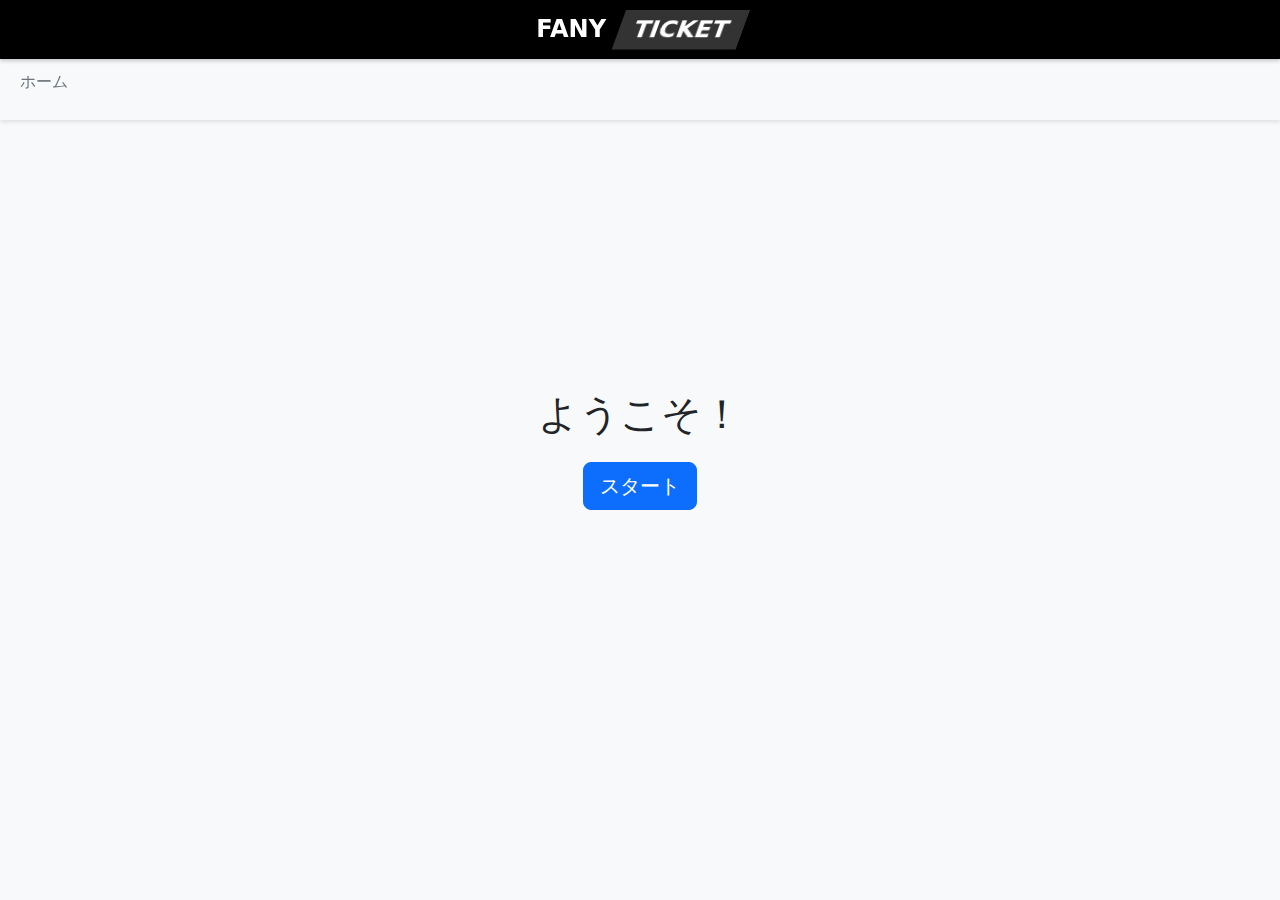
<file: index.html>
<!DOCTYPE html>
<html lang="ja">

<head>
    <meta charset="UTF-8">
    <meta name="viewport" content="width=device-width, initial-scale=1.0">
    <title>スタートページ</title>
    <link href="style.css" rel="stylesheet">
    <link href="https://cdn.jsdelivr.net/npm/bootstrap@5.3.0-alpha1/dist/css/bootstrap.min.css" rel="stylesheet">
</head>
<body class="d-flex justify-content-center align-items-center vh-100 bg-light">
    <header class="header">
        <div class="header-inner">
            <h1 class="header-logo">FANY <span class="header-highlight">Ticket</span></h1>
        </div>
    </header>
   <nav class="breadcrumb-container" aria-label="breadcrumb">
        <ol class="breadcrumb">
            <li class="breadcrumb-item active" aria-current="page">ホーム</li>
        </ol>
    </nav>
    <div class="text-center">
        <h1 class="mb-4">ようこそ！</h1>
        <button id="startButton" class="btn btn-primary btn-lg">スタート</button>
    </div>
    <script>
        document.getElementById('startButton').addEventListener('click', function() {
            window.location.href = 'question1.html';
        });
    </script>
</body>
</html>
</file>
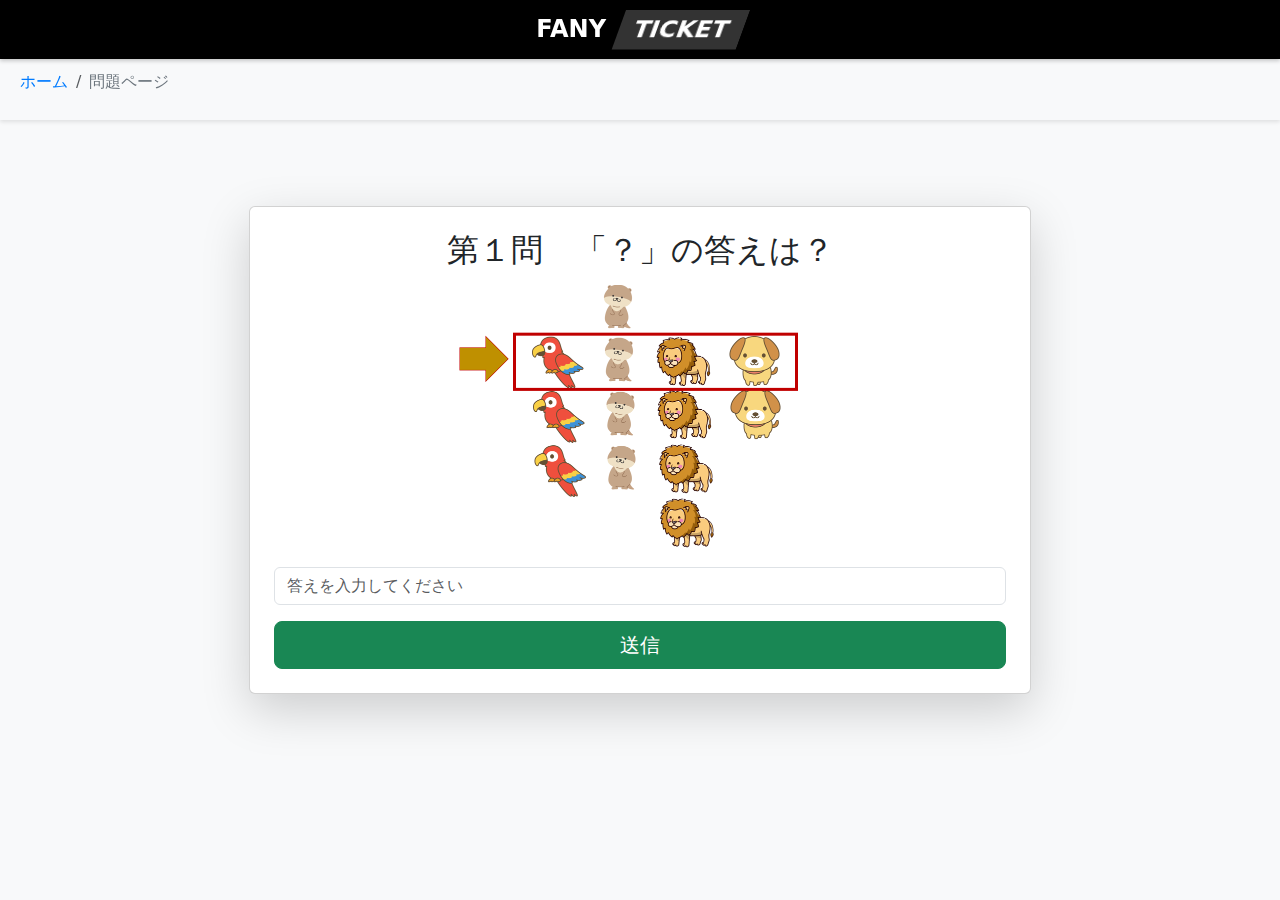
<file: question1.html>
<!DOCTYPE html>
<html lang="ja">
<head>
    <meta charset="UTF-8">
    <meta name="viewport" content="width=device-width, initial-scale=1.0">
    <title>問題ページ</title>
    <link href="style.css" rel="stylesheet">
    <link href="https://cdn.jsdelivr.net/npm/bootstrap@5.3.0-alpha1/dist/css/bootstrap.min.css" rel="stylesheet">
</head>
<body class="d-flex justify-content-center align-items-center vh-100 bg-light">
    <header class="header">
        <div class="header-inner">
            <h1 class="header-logo">FANY <span class="header-highlight">Ticket</span></h1>
        </div>
    </header>
   <nav class="breadcrumb-container" aria-label="breadcrumb">
    <ol class="breadcrumb">
        <li class="breadcrumb-item"><a href="index.html">ホーム</a></li>
        <li class="breadcrumb-item active" aria-current="page">問題ページ</li>
    </ol>
</nav>
    <div class="card shadow-lg p-4">
        <h2 class="text-center mb-3">第１問　「？」の答えは？</h2>
            <!-- 埋め込む画像 -->
            <div class="text-center mb-3">
                <img src="question1.png" alt="説明画像" class="img-fluid rounded w-50">
            </div>
        <input type="text" id="answerInput" class="form-control mb-3" placeholder="答えを入力してください">
        <div class="d-grid">
            <button id="submitButton" class="btn btn-success btn-lg">送信</button>
        </div>
    </div>
    <script>
        document.addEventListener('DOMContentLoaded', function() {
            const correctAnswer = "正解"; // 正しい答えを設定
            const submitButton = document.getElementById('submitButton');

            submitButton.addEventListener('click', function() {
                const userAnswer = document.getElementById('answerInput').value.trim();
                if (userAnswer === correctAnswer) {
                    // 正解の場合は結果ページへ遷移
                    alert('正解です！次のページへ進みます。');
                    window.location.href = 'question2.html';
                } else {
                    // 不正解の場合は警告メッセージを表示
                    alert('不正解です。もう一度お試しください。');
                }
            });
        });
    </script>
</body>
</html>
</file>
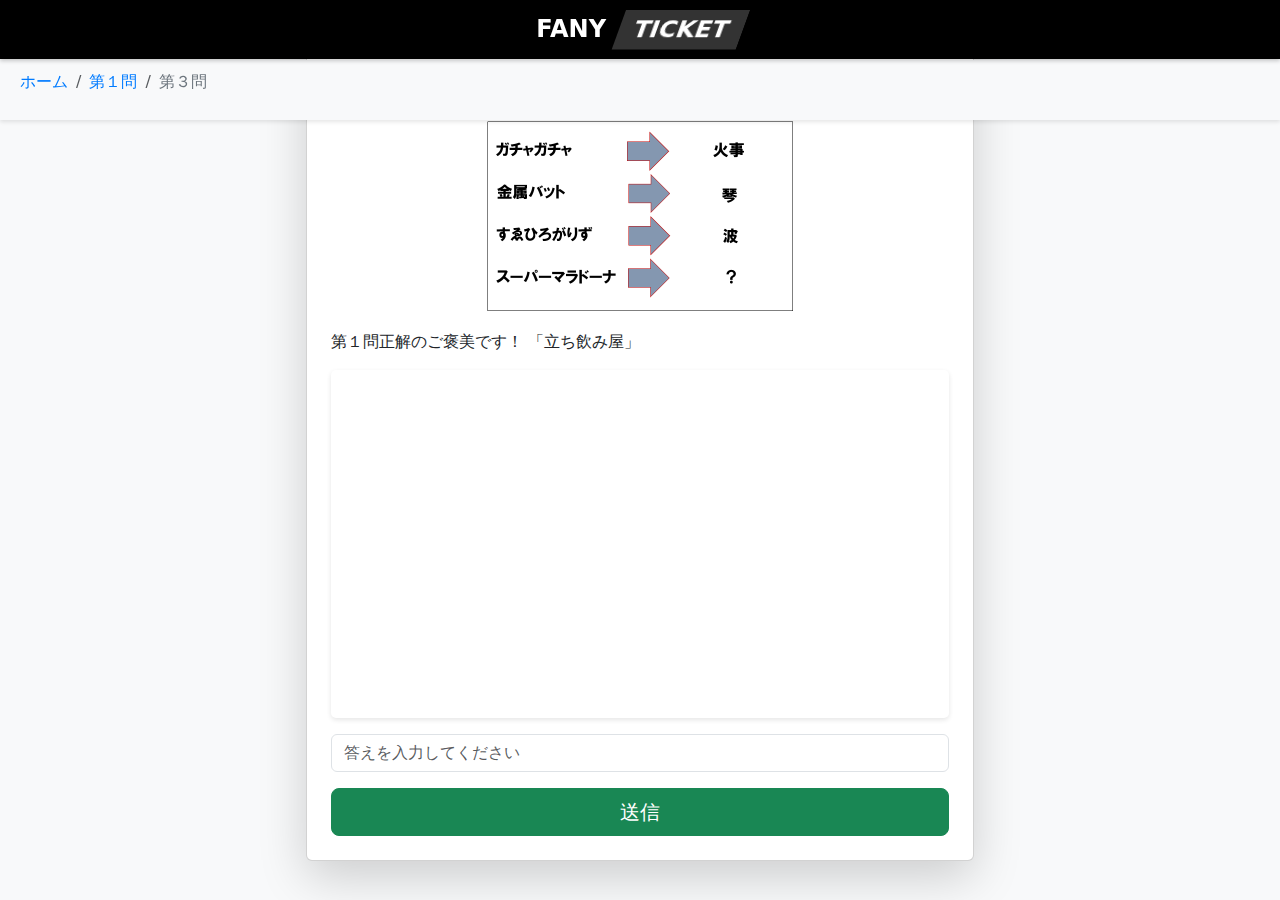
<file: question2.html>
<!DOCTYPE html>
<html lang="ja">
<head>
    <meta charset="UTF-8">
    <meta name="viewport" content="width=device-width, initial-scale=1.0">
    <title>問題ページ</title>
    <link href="style.css" rel="stylesheet">
    <link href="https://cdn.jsdelivr.net/npm/bootstrap@5.3.0-alpha1/dist/css/bootstrap.min.css" rel="stylesheet">
</head>
<body class="d-flex justify-content-center align-items-center vh-100 bg-light">
    <header class="header">
        <div class="header-inner">
            <h1 class="header-logo">FANY <span class="header-highlight">Ticket</span></h1>
        </div>
    </header>
   <nav class="breadcrumb-container" aria-label="breadcrumb">
    <ol class="breadcrumb">
        <li class="breadcrumb-item"><a href="index.html">ホーム</a></li>
        <li class="breadcrumb-item"><a href="question1.html">第１問</a></li>
                <li class="breadcrumb-item active" aria-current="page">第３問</li>
    </ol>
</nav>
    <div class="card shadow-lg p-4">
        <h2 class="text-center mb-3">第２問　？に入る答えを</h2>
            <!-- 埋め込む画像 -->
            <div class="text-center mb-3">
                <img src="question2.png" alt="説明画像" class="img-fluid rounded w-50">
            </div>
        <p>第１問正解のご褒美です！ 「立ち飲み屋」</p>
	<div class="text-center mb-3 youtube-embed-container">
    	<iframe 
        	src="https://www.youtube.com/embed/zPyRvk1Z53g?si=XzkJSRomuaXFXzK2" 
        	title="YouTube video player" 
        	frameborder="0" 
        	allow="accelerometer; autoplay; clipboard-write; encrypted-media; gyroscope; picture-in-picture" 
        	allowfullscreen>
    	</iframe>
	</div>
        <input type="text" id="answerInput" class="form-control mb-3" placeholder="答えを入力してください">
        <div class="d-grid">
            <button id="submitButton" class="btn btn-success btn-lg">送信</button>
        </div>
    </div>
    <script>
        document.addEventListener('DOMContentLoaded', function() {
            const correctAnswer = "正解"; // 正しい答えを設定
            const submitButton = document.getElementById('submitButton');

            submitButton.addEventListener('click', function() {
                const userAnswer = document.getElementById('answerInput').value.trim();
                if (userAnswer === correctAnswer) {
                    // 正解の場合は結果ページへ遷移
                    alert('正解です！次のページへ進みます。');
                    window.location.href = 'result.html';
                } else {
                    // 不正解の場合は警告メッセージを表示
                    alert('不正解です。もう一度お試しください。');
                }
            });
        });
    </script>
</body>
</html>
</file>
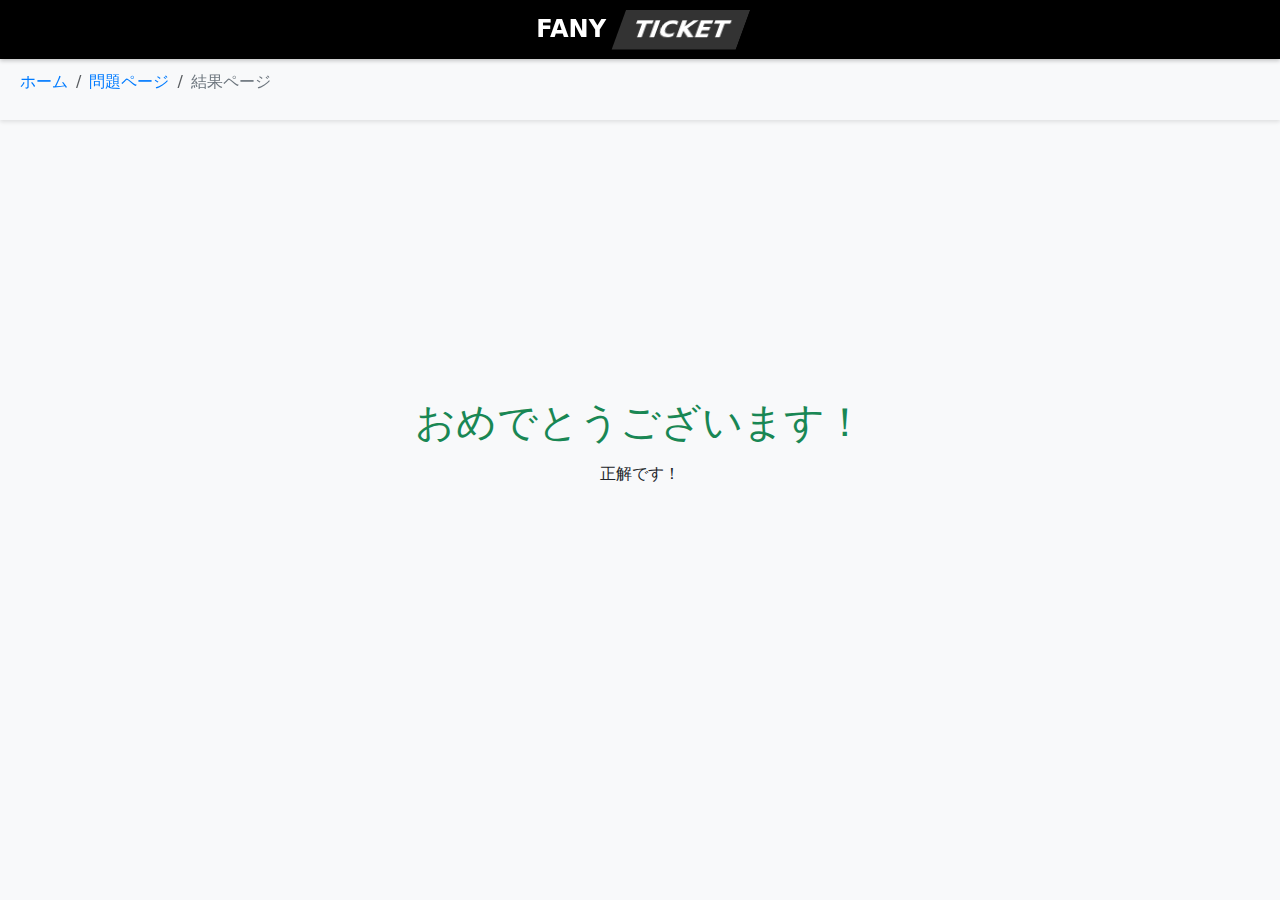
<file: result.html>
<!DOCTYPE html>
<html lang="ja">
<head>
    <meta charset="UTF-8">
    <meta name="viewport" content="width=device-width, initial-scale=1.0">
    <title>結果ページ</title>
    <link href="style.css" rel="stylesheet">
    <link href="https://cdn.jsdelivr.net/npm/bootstrap@5.3.0-alpha1/dist/css/bootstrap.min.css" rel="stylesheet">
</head>
<body class="d-flex justify-content-center align-items-center vh-100 bg-light">
    <header class="header">
        <div class="header-inner">
            <h1 class="header-logo">FANY <span class="header-highlight">Ticket</span></h1>
        </div>
    </header>
   <nav class="breadcrumb-container" aria-label="breadcrumb">
    <ol class="breadcrumb">
        <li class="breadcrumb-item"><a href="index.html">ホーム</a></li>
        <li class="breadcrumb-item"><a href="question.html">問題ページ</a></li>
        <li class="breadcrumb-item active" aria-current="page">結果ページ</li>
    </ol>
</nav>
    <div class="text-center">
        <h1 class="text-success mb-3">おめでとうございます！</h1>
        <p>正解です！</p>
    </div>
</body>
</html>
</file>
<file: style.css>
body {
      height: 100%; /* 高さを100%に設定 */
      margin: 0;
      overflow-y: auto; /* 縦スクロールを許可 */
      background-color: #f8f9fa; /* 背景色を設定 */
}

.container {
    text-align: center;
    background: #fff;
    padding: 20px;
    border-radius: 10px;
    box-shadow: 0 4px 8px rgba(0, 0, 0, 0.1);
}

button {
    background-color: #007BFF;
    color: white;
    padding: 10px 20px;
    border: none;
    border-radius: 5px;
    cursor: pointer;
    font-size: 16px;
    margin-top: 10px;
}

button:hover {
    background-color: #0056b3;
}

input {
    padding: 10px;
    font-size: 16px;
    width: 80%;
    margin-top: 10px;
    border: 1px solid #ccc;
    border-radius: 5px;
}
/* ヘッダー全体のスタイル */
.header {
    background-color: #000; /* 黒い背景 */
    color: #fff; /* 白いテキスト */
    padding: 10px 20px;
    position: fixed;
    top: 0;
    width: 100%;
    z-index: 1000; /* 常に前面に表示 */
    box-shadow: 0 2px 4px rgba(0, 0, 0, 0.2); /* 影を追加 */
}

/* ヘッダー内部のコンテンツを中央揃え */
.header-inner {
    display: flex;
    justify-content: center;
    align-items: center;
}

/* ヘッダーロゴのスタイル */
.header-logo {
    font-size: 1.5em;
    font-weight: bold;
    margin: 0;
    text-transform: uppercase; /* 大文字に変換 */
}

/* "Ticket" 部分の平行四辺形スタイル */
.header-highlight {
    display: inline-block;
    background-color: #333; /* 平行四辺形の背景色（黒に近い色） */
    color: #fff; /* テキスト色 */
    padding: 5px 15px; /* 内側の余白 */
    transform: skew(-20deg); /* 平行四辺形に変形 */
    margin-left: 5px; /* "FANY" との間隔 */
    font-weight: bold;
}

/* 平行四辺形内のテキストを補正 */
.header-highlight span {
    display: inline-block;
    transform: skew(20deg); /* テキストを元の形状に補正 */
}

/* パンくずリストのスタイル */
.breadcrumb-container {
    background-color: #f8f9fa; /* 薄いグレー背景 */
    padding: 10px 20px;
    position: fixed;
    top: 60px; /* ヘッダーの高さに合わせて調整 */
    width: 100%;
    z-index: 999; /* ヘッダーの下に表示 */
    box-shadow: 0 2px 4px rgba(0, 0, 0, 0.1); /* 軽い影を追加 */
}

.breadcrumb {
    margin: 0;
    padding: 0;
    background: none; /* 背景色を透明に */
    font-size: 14px;
}

.breadcrumb a {
    color: #007bff; /* リンクの色 */
    text-decoration: none;
}

.breadcrumb a:hover {
    text-decoration: underline; /* ホバー時に下線を追加 */
}

.breadcrumb .breadcrumb-item.active {
    color: #6c757d; /* 現在のページの色 */
}


/* コンテンツの位置調整 */
.content {
    margin-top: 120px; /* ヘッダーとパンくずリストの高さ分を調整 */
    padding: 20px;
}

/* 画像のスタイル */
.content-image {
    max-width: 100%; /* 画面幅を超えないよう調整 */
    height: auto; /* 縦横比を維持 */
    border: 2px solid #ddd; /* 画像の枠線 */
    border-radius: 5px; /* 角を丸める */
    box-shadow: 0 2px 5px rgba(0, 0, 0, 0.1); /* 軽い影を追加 */
}

/* 画像サイズを小さく調整 */
.small-image {
     max-width: 120px; /* 画面幅を超えないよう調整 */
    height: 120px; /* 縦横比を維持 */
    margin: 0 auto; /* 画像を中央揃え */
    border: 2px solid #ddd; /* 枠線 */
    border-radius: 5px; /* 角を丸める */
    box-shadow: 0 2px 5px rgba(0, 0, 0, 0.1); /* 軽い影 */
}

.youtube-embed-container {
    position: relative;
    width: 100%;
    padding-bottom: 56.25%; /* 16:9 アスペクト比 */
    height: 0;
    overflow: hidden;
    border-radius: 5px; /* 角を丸める */
    box-shadow: 0 2px 5px rgba(0, 0, 0, 0.1); /* 軽い影を追加 */
}

.youtube-embed-container iframe {
    position: absolute;
    top: 0;
    left: 0;
    width: 100%;
    height: 100%;
    border: 0;
}
</file>
